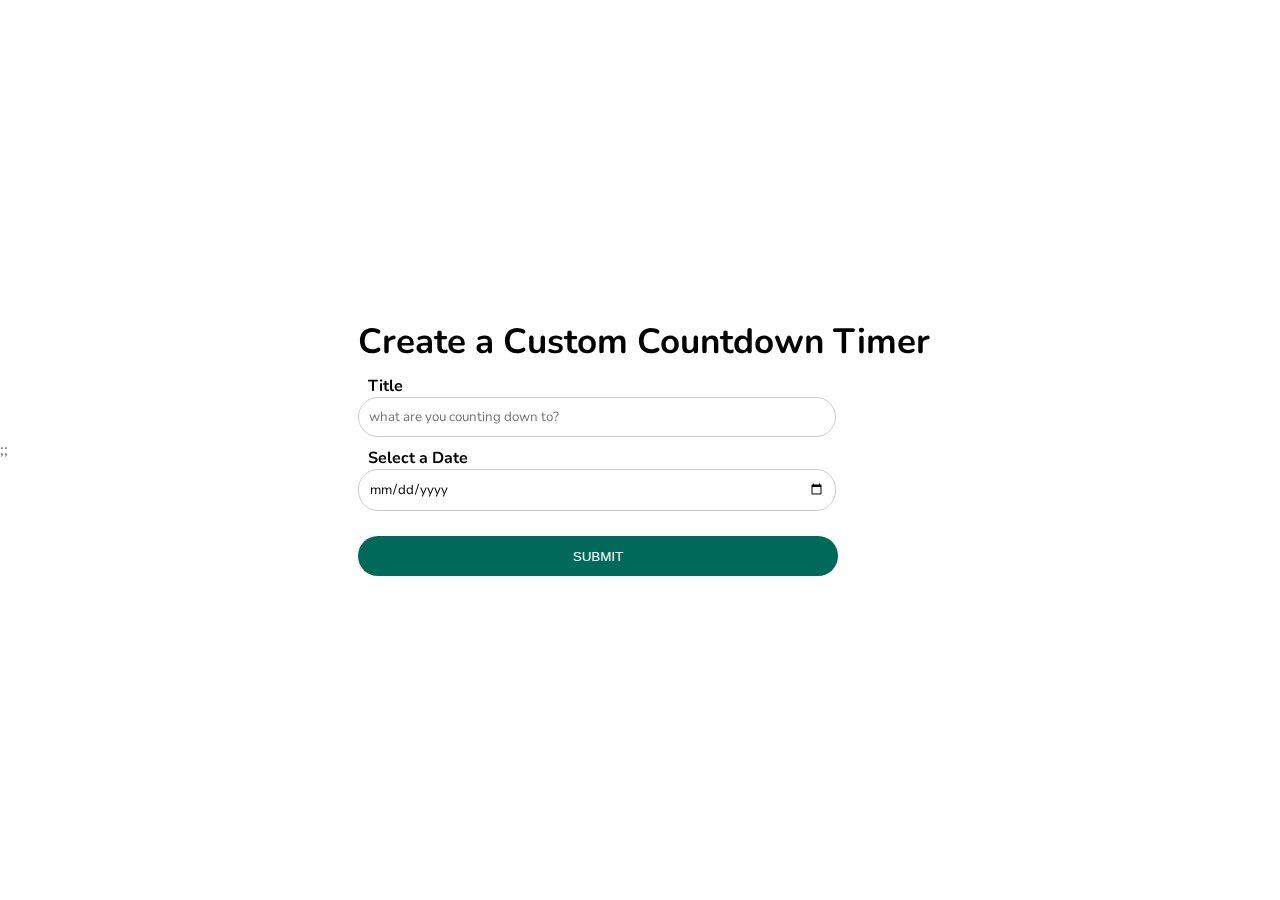
<file: custom_countdown/index.html>
<!DOCTYPE html>
<html lang="en">
<head>
    <meta charset="UTF-8">
    <meta http-equiv="X-UA-Compatible" content="IE=edge">
    <meta name="viewport" content="width=device-width, initial-scale=1.0">
    <title>Custom Countdown</title>
    <link rel="stylesheet" href="styles.css">;;
</head>
<body>
    <!--Video Background-->
    <video class="video_background" loop muted autoplay>
    <source src="time.mp4"></source>
</video>
<div class="video_overlay"></div>

<!-- Container -->
<div class="container">
<div class="input_container" id="input_container">
    <h1>Create a Custom Countdown Timer</h1>
    <form class="form" id="countdownForm">
        <label for="title">Title</label>
        <input type="text" id="title" placeholder="what are you counting down to?">
        <label for="date">Select a Date</label>
        <input type="date" id="date_picker">
        <button type="Submit">Submit</button>
    </form>
</div>

<!!-- Countdown -->
<div class="countdown" id="countdown" hidden>
    <h1 id="countdown_title"></h1>
    <ul>
        <li><span></span>Days</li>
        <li><span></span>Hours</li>
        <li><span></span>Minutes</li>
        <li><span></span>Seconds</li>
    </ul>;
    <button id="countdown_button">Reset</button>
</div>

<!!-- Countdown Complete -->
<div class="complete" id="complete" hidden>
    <h1 class="complete_title">Countdown Complete!</h1>
    <h1 id="complete_info">Countdown Finished on 05.05.2023</h1>
    <button id="complete_button">New Countdown</button>
</div>
</div>
   <script src="script.js"></script>
</body>
</html>
</file>
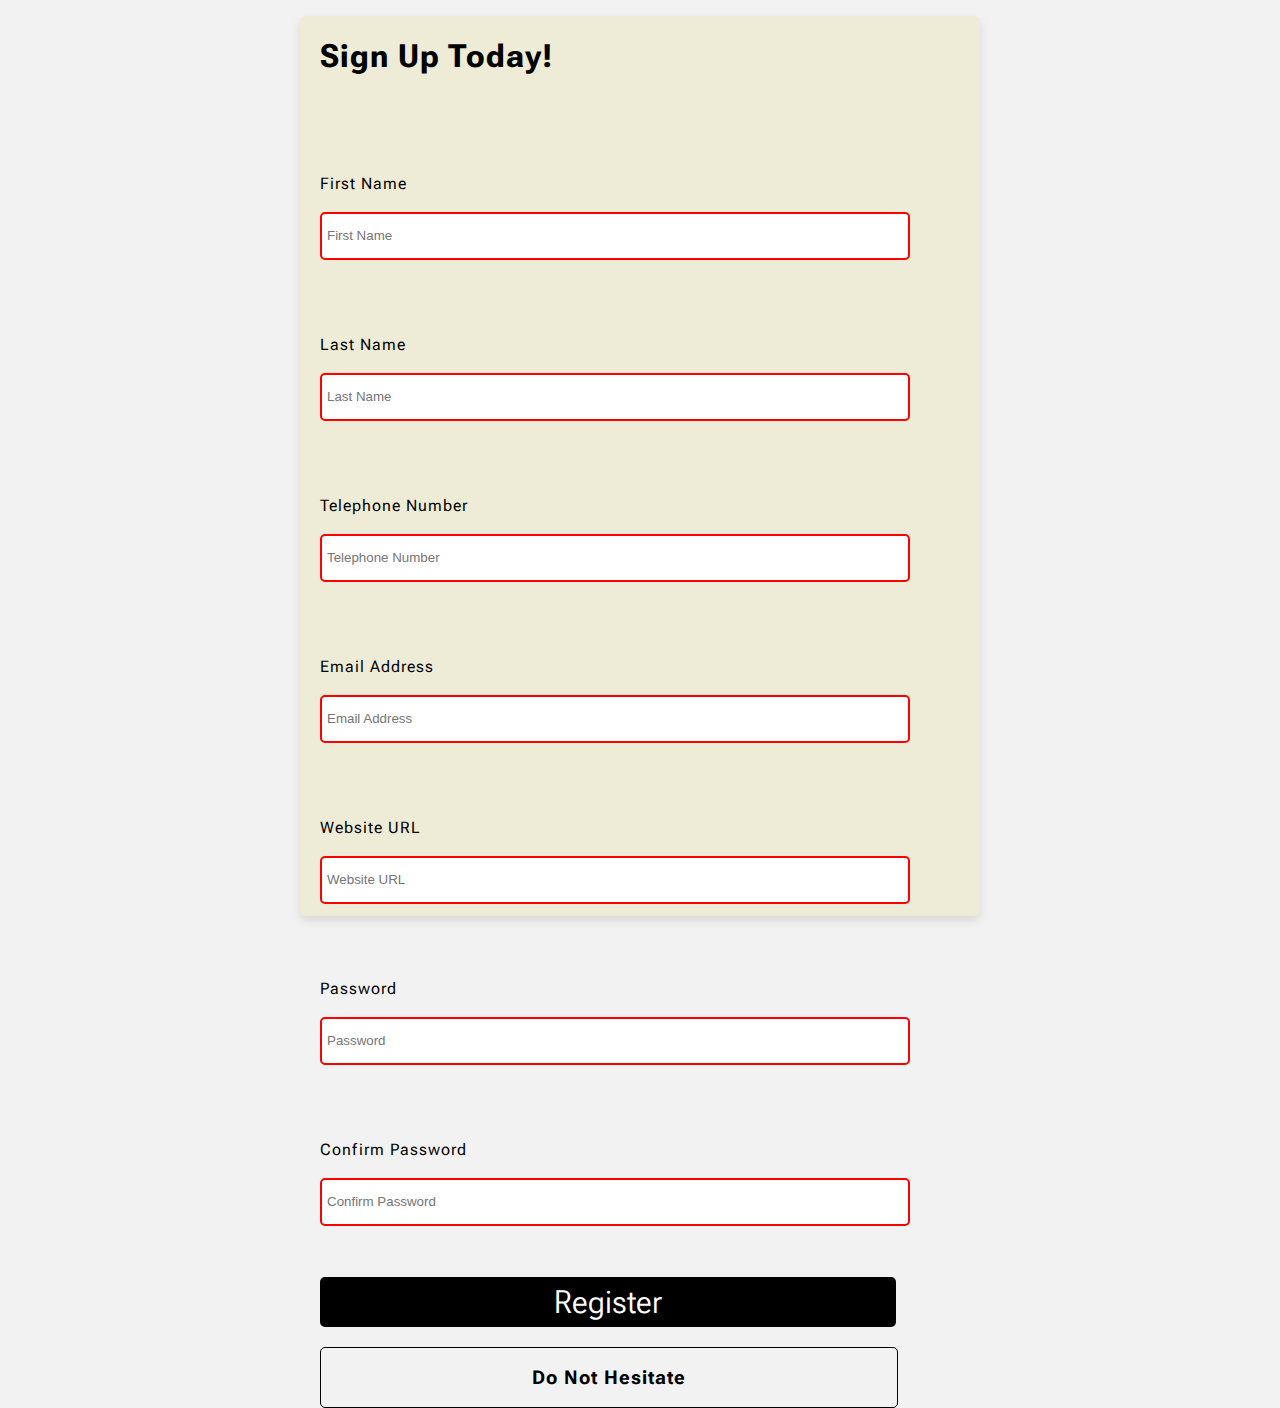
<file: form_validation/index.html>
<!DOCTYPE html>
<html lang="en">
<head>
    <meta charset="UTF-8">
    <meta name="viewport" content="width=device-width, initial-scale=1.0">
    <title>Form Validation</title>
    <link rel="preconnect" href="https://fonts.googleapis.com">
<link rel="preconnect" href="https://fonts.gstatic.com" crossorigin>
<link href="https://fonts.googleapis.com/css2?family=Roboto&family=Roboto+Flex:opsz@8..144&display=swap" rel="stylesheet">
    <link rel="stylesheet" href="style.css">
</head>
<body>
    <div class="container">
        <h1>Sign Up Today!</h1>

        <!--Form-->
        <form id="form">
            <!-- Full Name -->
            <div class="form_control">
                <label for="firstname">First Name</label>
                <input type="text" id="firstname" placeholder="First Name" required minlength="3" maxlength="70" name="firstname">
            </div>
            <div class="form_control">
                <label for="lastname">Last Name</label>
                <input type="text" id="lastname" placeholder="Last Name" required minlength="3" maxlength="70" name="lastname">
            </div>
            <!-- Phone Number -->
            <div class="form_control">
                <label for="phone">Telephone Number</label>
                <input type="tel" id="phone" placeholder="Telephone Number" required pattern="/^\(?([0-9]{3}\)?[-. ]?([0-9{4})[-. ]?([0-9]{4})$)/" name="telephone">
            </div>
            <!-- Email Address -->
            <div class="form_control">
                <label for="email">Email Address</label>
                <input type="email" id="email" placeholder="Email Address" required name="email">
            </div>
            <!-- Website URL -->
            <div class="form_control">
                <label for="website">Website URL</label>
                <input type="ur;" id="website" placeholder="Website URL" required name="website">
            </div>
            <!-- Password -->
            <div class="form_control">
                <label for="password1">Password</label>
                <input type="password" id="password1" placeholder="Password" required pattern="^(?=.*\d)(?=.*[a-z])(?=.*[A-Z])(?=.*[a-zA-Z]).{8,}$" title="Please include a minimum of 8 characters. Include 1 uppercase character, 1 lowercase character. Include a number.">

            </div>
            <!-- Confirm Password -->
            <div class="form_control">
                <label for="password2">Confirm Password</label>
                <input type="password" id="password2" placeholder="Confirm Password" required pattern="^(?=.*\d)(?=.*[a-z])(?=.*[A-Z])(?=.*[a-zA-Z]).{8,}$" title="Please include a minimum of 8 characters. Include 1 uppercase character, 1 lowercase character. Include a number." name="password">
            </div>
            <button type="submit">Register</button>


        </form>
        <!-- Error/Siccess message -->
        <div class="message_container">
            <h3 id="message">Do Not Hesitate</h3>
        </div>
    </div>
    
    <script src="script.js"></script>
</body>
</html>
</file>
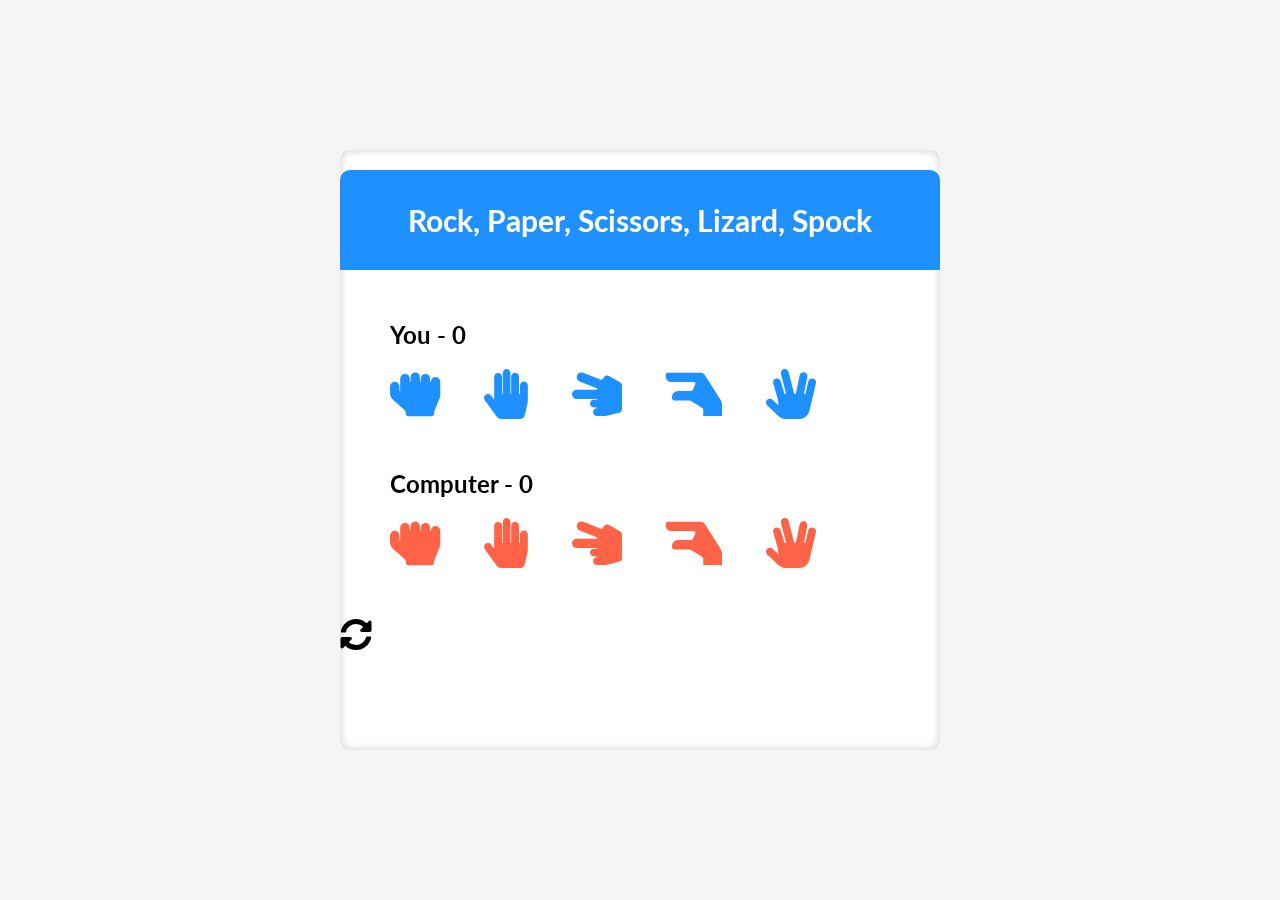
<file: spock_rock_game/index.html>
<!DOCTYPE html>
<html lang="en">
  <head>
    <meta charset="UTF-8" />
    <meta name="viewport" content="width=device-width, initial-scale=1.0" />
    <title>Spock Rock Game</title>
    <link rel="icon" type="image/png" href="favicon.png" />
    <link
      rel="stylesheet"
      href="https://cdnjs.cloudflare.com/ajax/libs/font-awesome/5.10.2/css/all.min.css"
    />
    <link rel="stylesheet" href="style.css" />
  </head>
  <body>
    <div class="game_container">
      <!-- Header -->
      <header>
        <h1 class="header">Rock, Paper, Scissors, Lizard, Spock</h1>
      </header>
      <!-- Player Container -->
      <div class="player_container" id="player">
        <h2>
          You - <span id="playerScore"></span
          ><span class="choice" id="playerChoice">--- Choice</span>
        </h2>
        <i
          class="fas fa-hand-rock fa-3x"
          id="playerRock"
          onclick="select('rock')"
        ></i>
        <i
          class="fas fa-hand-paper fa-3x"
          id="playerPaper"
          onclick="select('paper')"
        ></i>
        <i
          class="fas fa-hand-scissors fa-3x"
          id="playerScissors"
          onclick="select('scissors')"
        ></i>
        <i
          class="fas fa-hand-lizard fa-3x"
          id="playerLizard"
          onclick="select('lizard')"
        ></i>
        <i
          class="fas fa-hand-spock fa-3x"
          id="playerSpock"
          onclick="select('spock')"
        ></i>
      </div>
      <div class="player_container" id="computer">
        <h2>
          Computer - <span id="computerScore"></span
          ><span class="choice" id="computerChoice"> --- Choice</span>
        </h2>
        <i class="fas fa-hand-rock fa-3x" id="computerRock"></i>
        <i class="fas fa-hand-paper fa-3x" id="computerPaper"></i>
        <i class="fas fa-hand-scissors fa-3x" id="computerScissors"></i>
        <i class="fas fa-hand-lizard fa-3x" id="computerLizard"></i>
        <i class="fas fa-hand-spock fa-3x" id="computerSpock"></i>
      </div>
      <!-- Reset Icon -->
      <i class="fa fa-sync-alt fa-2x" id="reset" onclick="resetAll()"></i>
      <!-- Result Container -->
      <div class="result_container">
        <h3 class="result_text" id="resultText">Make Your Move!</h3>
      </div>
    </div>
    <!-- Script -->
    <script src="script.js" type="module"></script>
  </body>
</html>
</file>
<file: custom_countdown/styles.css>
@import url('https://fonts.googleapis.com/css2?family=Nunito&display=swap');


html {
    box-sizing: border-box;
}
body {
    margin: 0;
    min-height: 100vh;
    overflow-y: hidden;
    display: flex;
    align-items: center;
    font-family: 'Nunito', sans-serif;
}
/** Video Background **/
.video_background {
    position: fixed;
    right: 0;
    bottom: 0;
    width: 100vw;
    height: auto;
}
video {
    position: absolute;
    top: 50%;
    left: 50%;
    transform: translate(-50%, -50%);
}
.video_overlay {
    position: fixed;
    left: 0;
    top: 0;
    height: 100vh;
    width: 100vw;
    background-color: rgba(255, 255, 255, 0.35)
}

/** Container **/
.container {
    min-width: 580px;
    min-height: 304px;
    color: black;
    margin: 0 auto;
    padding: 25px 50px;
    border-radius: 5px;
    z-index: 2;
    display: flex;
    justify-content: center;
    background-color: rgba(255, 255, 255, 0.85);
}
.input_container {
    position: relative;
    top: 20px;
}
h1 {
  font-size: 35px;
  text-align: center;
  margin-top: 0;
  margin-bottom: 10px;
}

/* Form */
.form {
  width: 480px;
}

label {
  font-weight: bold;
  margin-left: 10px;
}

input {
  width: 95%;
  margin-bottom: 10px;
  padding: 10px;
  border: 1px solid #ccc;
  border-radius: 20px;
  background: #fff;
  outline: none;
  font-family: 'Nunito', sans-serif;

}

/* Button */
button {
  width: 100%;
  height: 40px;
  border-radius: 20px;
  margin-top: 15px;
  border: none;
  text-transform: uppercase;
  background: #006959;
  color: white;
  cursor: pointer;
  outline: none;
}
button:hover {
    filter: brightness(120%);
}

/* Countdown */
ul {
  margin-left: -45px;
}

li {
    display: inline-block;
  font-size: 30px;
  list-style-type: none;
  padding: 10px;
  text-transform: uppercase;
}

li span {
  display: block;
  font-size: 80px;
  text-align: center;
}

/* Complete */
.complete {
  position: relative;
  top: 60px;
}
.complete_title {
  animation: complete 4s infinite;
}
@keyframes complete {
  0% {
color: rgba(247, 10, 10, 0.986);
  };
  25% {
color:rgba(247, 136, 10, 0.986);
  };
  50% {
    color:rgba(247, 243, 10, 0.986);
    transform: scale(1.5);
  };
  75% {
    color:rgba(10, 247, 10, 0.986);
  };
  100% {
color:rgba(10, 34, 247, 0.986);
  };
}


/** Media Query large smartphone (vertical) **/
@media screen and (max-width: 600px){
    .video_background {
        height: 100vh;
        width: 100vw;
    }
    video {
        object-fit: cover;
        object-position: 75%;
        margin-top: -1px;
    }
    .container {
        min-width: unset;
        width: 95vw;
        min-height: 245px;
        padding: 20px;
        margin: 10px;
    }
     .input-container {
    top: unset;
  }

  .countdown {
    position: relative;
    top: 10px;
  }

  .form {
    width: unset;
  }

  input {
    width: 93%;
  }

  h1 {
    font-size: 20px;
  }

  li {
    font-size: 15px;
  }

  li span {
    font-size: 40px;
  }
}
</file>
<file: form_validation/style.css>
html {
  box-sizing: border-box;
}
body {
  margin: 0;
  min-height: 100vh;
  font-family: 'Roboto Flex', sans-serif;
  letter-spacing: 1px;
  display: flex;
  justify-content: center;
  align-items: center;
  background: #f2f2f2;
}
.container {
  width: 100%;
  max-width: 50%;
  height: 100vh;
  background: hsl relative;
  margin: 0 auto;
  margin-top: 1rem;
  padding: 0 20px;
  display: flex;
  flex-direction: column;
  background: #eeecd6;
  /* align-items: center; */
  /* justify-content: center; */
  border-radius: 5px;
  box-shadow: 0 5px 10px rgba(0, 0, 0, 0.1);
}

/* Form */
form {
  width: 90%;
  margin-top: 3rem;
}
.form_control {
  height: 65px;
  margin-bottom: 2rem;
  padding: 2rem 0;
}
label {
  position: relative;
  bottom: 3px;
  margin-bottom: 2rem;
  padding: 2rem 0;
}
input {
  width: 100%;
  height: 34px;
  padding: 5px;
  border: 2px solid black;
  border-radius: 5px;
  outline: none;
  margin: 1rem 0;
  transition: all 0.3s;
}
input:valid {
  border: 2px solid green;
}
input:invalid {
  border: 2px solid red;
}
button {
  cursor: pointer;
  color: white;
  background: black;
  border: none;
  border-radius: 5px;
  height: 50px;
  width: 100%;
  font-family: 'Roboto Flex', sans-serif;
  font-size: 2rem;
  margin-top: 5px;
}
button:hover {
  filter: brightness(200%);
  background: rgb(22, 221, 22);
}
button:focus {
  outline: none;
}
.message_container {
  border: 1px solid black;
  border-radius: 5px;
  width: 90%;
  margin-top: 20px;
  display: flex;
  justify-content: center;
  color: black;
}
</file>
<file: spock_rock_game/style.css>
@import url("https://fonts.googleapis.com/css?family=Lato&display=swap");

html {
  box-sizing: border-box;
}

body {
  margin: 0;
  min-height: 100vh;
background: whitesmoke;
  font-family: Lato, sans-serif;
  display: flex;
  justify-content: center;
  align-items: center;
}

.game_container {
    width: 600px;
    height: 600px;
    background: white;
    border-radius: 10px;
    box-shadow: 0 0 10px rgba(0, 0, 0, 0.2) inset;
    position: fixed;
}

.header {
  background: dodgerblue;
height: 100px;
border-top-left-radius: 10px;
border-top-right-radius: 10px;
  display: flex;
  justify-content: center;
  align-items: center;
}

h1 {
  color: white;
  font-size: 30px;
}

.player_container {
  margin: 50px;
}

h2 {
  margin-bottom: 20px;
}

.fas {
  font-size: 50px;
  margin-right: 40px;
  User-select: none;
}

#player .fas,
#player .choice {
    color: dodgerblue;
    cursor: pointer;
}

#computer .fas,
#computer .choice {
    color: tomato;
}
.selected {
    color: black !important;
}

.reset_icon {
  font-size: 30px;
  cursor: pointer;
  margin-left: 50px;
}

.result_container {
  display: flex;
  justify-content: center;
  align-items: center;
}

.result_text {
  font-size: 40px;
  margin: unset;
  margin-top: 20px;
}

/* Media Query: Large Smartphone (Vertical) */
@media screen and (max-width: 600px) {
  .game_container {

    height: 580px;
  }

  h1 {
    font-size: 24px;
  }

  .player_container {
    margin: 50px 0 25px 25px;
  }

  .fas {
    margin-right: 20px;
  }

  .reset_icon {
    margin-top: 25px;
    margin-left: 25px;
  }
}

/* Media Query: iPhone (Vertical) */
@media screen and (max-width: 376px) {
  .game_container {
    height: 550px;
  }

  h1 {
    font-size: 22px;
  }

  .player_container {
    margin: 43px 0 25px 20px;
  }

  .fas{
    font-size: 43px;
  }

  .reset_icon {
    margin-top: 15px;
  }

  .result_container {
    margin: 0 20px;
  }
}
</file>
